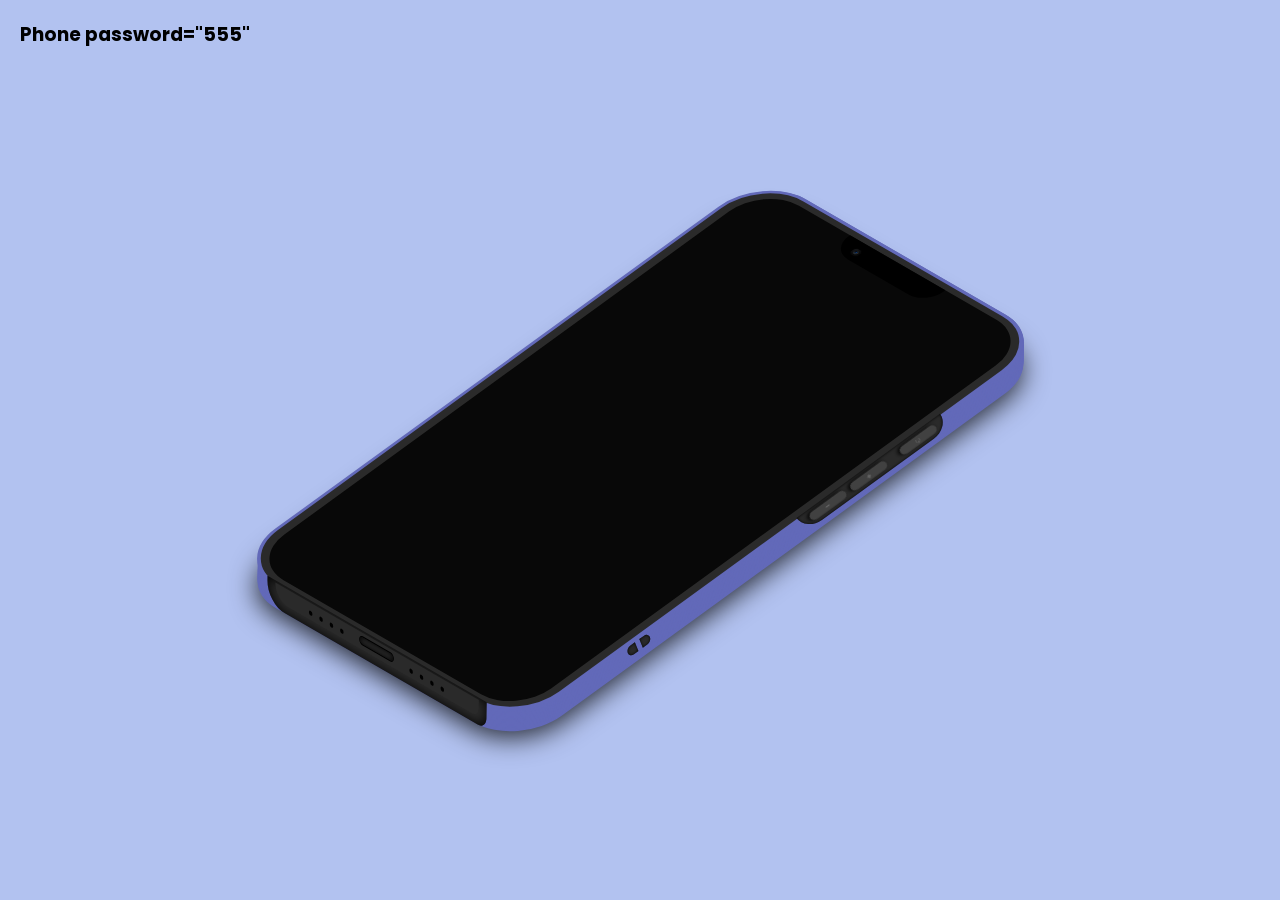
<file: index.html>
<!DOCTYPE html>
<html>
<head>
	<meta charset="utf-8">
	<meta name="viewport" content="width=device-width, initial-scale=1">
	<link rel="preconnect" href="https://fonts.googleapis.com">
	<link rel="preconnect" href="https://fonts.gstatic.com" crossorigin>
	<link href="https://fonts.googleapis.com/css2?family=Poppins&display=swap" rel="stylesheet">
	<title>FUTURE GENERATION DROID AI - BY PRINCE G</title>
	<link rel="stylesheet" type="text/css" href="css/simple-line-icons.css">
	<link rel="stylesheet" type="text/css" href="css/font-awesome.min.css">
	<link rel="stylesheet" type="text/css" href="css/themify-icons.css">
	<link rel="stylesheet" type="text/css" href="css/style.css">
</head>
<body>

	<h3 style="position: absolute; top: 20px; left: 20px;">Phone password="555"</h3>

	<div class="dsgn_env">

		<div class="phone talk" id="phone">
			<h3 class="content" style="display:none;"></h3>

			<div class="side_btn">
				<span onclick="powerPhone()"><i class="icon-power"></i></span>
				<span class="volume-up"><i class="fa fa-plus"></i></span>
				<span class="volume-down"><i class="fa fa-minus"></i></span>
			</div>

			<div class="side_dots"><span></span><span></span></div>

			<div class="phone_bottom">
				<span><i></i><i></i><i></i><i></i></span>
				<span><i></i></span>
				<span><i></i><i></i><i></i><i></i></span>
			</div>


			<div class="phone-screen">
				<div class="front_camera">
					<img src="img/lens.png">
				</div><!--front_camera-->

				
			      <div class="charging-screen">
			         <div class="charging-anim">
			         <span></span>
			         <i></i>
			      </div>
			         <p>50% Charged</p>
			      </div>

				<div class="booting_screen">
					<span></span>
					<p>AI Droid</p>
					<h6>Booting</h6>
				</div>
				
				<div class="powerOff_screen">
					<span></span>
					<p>Bye</p>
					<h6>AI droid</h6>
				</div>

				<div class="main_screen">

					<div class="top_icons">
						<span>
							<marquee scrollamount="2">MTN-Stay Safe,  Airtel &nbsp;&nbsp;&nbsp;&nbsp;&nbsp;&nbsp; MTN-Stay Safe,  Airtel &nbsp;&nbsp;&nbsp;&nbsp;&nbsp;&nbsp; MTN-Stay Safe,  Airtel &nbsp;&nbsp;&nbsp;&nbsp;&nbsp;&nbsp; MTN-Stay Safe,  Airtel &nbsp;&nbsp;&nbsp;&nbsp;&nbsp;&nbsp; MTN-Stay Safe,  Airtel</marquee>
						</span>
					<span>
						<img src="svg/network.svg">
						<img src="svg/wifi.svg">
						<img src="svg/battery.svg">
					</span>
					</div>


					
					<div class="buttom_icons">
						<span><i></i><i></i><i></i></span>
						<span><i class="ti-control-stop"></i></span>
						<span><i class="ti-angle-left"></i></span>
					</div>


					<div class="lock-screen">

						<div class="date_time_sec"  onclick="unloackShowPass()">
					<div class="date_time_sec_main">
						<p id="date-main" onload="renderTime()"></p>
						<h1>
							<span id="hour" class="clock" onload="showTime()"></span>
							<span id="colon" class="clock" onload="showTime()"></span>
							<span id="minute" class="clock" onload="showTime()"></span>
						</h1>
					</div>
					<button class="unlock_btn">
						<i class="icon-lock"></i>
						<span>Locked</span>
					</button>
				</div>

					<div class="password_sec">
						<div class="password-input">
							<input type="password" class="text-view">
							<p class="password_error_msg">Enter password</p>
						</div>
						<div class="password_btns">
							<ul>
								<li onclick="insert(1)"><p>1</p></li>
								<li onclick="insert(2)"><p>2</p><span>abc</span></li>
								<li onclick="insert(3)"><p>3</p><span>def</span></li>
							</ul>
							<ul>
								<li onclick="insert(4)"><p>4</p></li>
								<li onclick="insert(5)"><p>5</p><span>abc</span></li>
								<li onclick="insert(6)"><p>6</p><span>def</span></li>
							</ul>
							<ul>
								<li onclick="insert(7)"><p>7</p></li>
								<li onclick="insert(8)"><p>8</p><span>abc</span></li>
								<li onclick="insert(9)"><p>9</p><span>def</span></li>
							</ul>
							<ul>
								<li onclick="back()"><p><i class="ti-close"></i></p></li>
								<li onclick="insert(0)"><p>0</p></li>
								<li onclick="validatePasword();"><span class="ok_span">Ok</span></li>
							</ul>
							<ul>
								<li><p>Emergency call <i class="fa fa-phone"></i></p></li>
							</ul>
						</div>
					</div>

				</div><!--lock-screen-->
					<div class="home_sec">
					<div class="music-sec">
						<div class="playlist">
					<h2>Play list</h2>
					<ul class="song-list">
						<li data-src="music/AV_-_BIG_THUG_BOYS_(OFFICIAL_VIDEO).mp3" data-name="AV_-_BIG_THUG_BOYS_(OFFICIAL_VIDEO)" data-index="0"><span>AV_-_BIG_THUG_BOYS_(OFFICIAL_VIDEO)</span></li>

						<li data-src="music/Burna_Boy_-_Common_Person_(Lyrics).mp3" data-name="Burna_Boy_-_Common_Person_(Lyrics)" data-index="1"><span>Burna_Boy_-_Common_Person_(Lyrics)</span></li>

						<li data-src="music/Simi_-_Jericho_Ft_Patoranking_(Lyrics_Video).mp3" data-name="Simi_-_Jericho_Ft_Patoranking_(Lyrics_Video)" data-index="2"><span>Simi_-_Jericho_Ft_Patoranking_(Lyrics_Video)</span></li>

						<li data-src="music/Spyro_ft_Davido_-_billing_(nobody_go_dey)_official_video_edit.mp3" data-name="Spyro_ft_Davido_-_billing_(nobody_go_dey)_official_video_edit" data-index="3"><span>Spyro_ft_Davido_-_billing_(nobody_go_dey)_official_video_edit</span></li>

						<li data-src="music/Tekno_-_JINJA_(Official_Lyrics).mp3" data-name="Tekno_-_JINJA_(Official_Lyrics)" data-index="4"><span>Tekno_-_JINJA_(Official_Lyrics)</span></li>

						<li data-src="music/Tekno-Choko.mp3" data-name="Tekno-Choko" data-index="5"><span>Tekno-Choko</span></li>

						<li data-src="music/Tiwa_Savage_-_Koroba_(Lyric_Video).mp3" data-name="Tiwa_Savage_-_Koroba_(Lyric_Video)" data-index="6"><span>Tiwa_Savage_-_Koroba_(Lyric_Video)</span></li>
						
					</ul>

				<audio src="" id="audio"></audio>

				<audio src="music/phone-tune.mp3" id="tune"></audio>
			</div>

			<div class="player_sec">
				<div class="music_tile_sec">
					<span>
						<img src="img/record.png" alt="record" class="record">
					</span>
					<h2 id="title">AI droid music</h2>
				</div>
				<div class="progress-sec">
					<span class="current"></span>
						<div class="progress-container">
							<div class="progress"></div>
						</div>
						<span class="final"></span>
				</div>


							<div class="navigation">
									<button class="previous" id="previous"><i class="fa fa-step-backward"></i></button>

									<button class="play-pause" id="play-pause">
										<i class="fa fa-play"></i>
									</button>

									<button class="next" id="next"><i class="fa fa-step-forward"></i></button>
							</div>

							<div class="music_footer">
								<span><i class="icon-shuffle"></i></span>
								<span><i class="icon-refresh"></i></span>
							</div>


			</div>

				<div class="slidecontainer">
					<i class="fa fa-volume-down"></i>

					<input type="range" min="0" max="100" value="50" class="slider">

					<i class="fa fa-volume-up"></i>
				</div>


					</div>
				</div><!--home_sec-->

			</div>

		</div><!--phone-->
	</div>

<script type="text/javascript" src="js/main.js"></script>
</body>
</html>
</file>
<file: css/simple-line-icons.css>
@font-face {
  font-family: 'simple-line-icons';
  src: url('../fonts/Simple-Line-Icons.eot?v=2.4.0');
  src: url('../fonts/Simple-Line-Icons.eot?v=2.4.0#iefix') format('embedded-opentype'), url('../fonts/Simple-Line-Icons.woff2?v=2.4.0') format('woff2'), url('../fonts/Simple-Line-Icons.ttf?v=2.4.0') format('truetype'), url('../fonts/Simple-Line-Icons.woff?v=2.4.0') format('woff'), url('../fonts/Simple-Line-Icons.svg?v=2.4.0#simple-line-icons') format('svg');
  font-weight: normal;
  font-style: normal;
}
/*
 Use the following CSS code if you want to have a class per icon.
 Instead of a list of all class selectors, you can use the generic [class*="icon-"] selector, but it's slower:
*/
.icon-user,
.icon-people,
.icon-user-female,
.icon-user-follow,
.icon-user-following,
.icon-user-unfollow,
.icon-login,
.icon-logout,
.icon-emotsmile,
.icon-phone,
.icon-call-end,
.icon-call-in,
.icon-call-out,
.icon-map,
.icon-location-pin,
.icon-direction,
.icon-directions,
.icon-compass,
.icon-layers,
.icon-menu,
.icon-list,
.icon-options-vertical,
.icon-options,
.icon-arrow-down,
.icon-arrow-left,
.icon-arrow-right,
.icon-arrow-up,
.icon-arrow-up-circle,
.icon-arrow-left-circle,
.icon-arrow-right-circle,
.icon-arrow-down-circle,
.icon-check,
.icon-clock,
.icon-plus,
.icon-minus,
.icon-close,
.icon-event,
.icon-exclamation,
.icon-organization,
.icon-trophy,
.icon-screen-smartphone,
.icon-screen-desktop,
.icon-plane,
.icon-notebook,
.icon-mustache,
.icon-mouse,
.icon-magnet,
.icon-energy,
.icon-disc,
.icon-cursor,
.icon-cursor-move,
.icon-crop,
.icon-chemistry,
.icon-speedometer,
.icon-shield,
.icon-screen-tablet,
.icon-magic-wand,
.icon-hourglass,
.icon-graduation,
.icon-ghost,
.icon-game-controller,
.icon-fire,
.icon-eyeglass,
.icon-envelope-open,
.icon-envelope-letter,
.icon-bell,
.icon-badge,
.icon-anchor,
.icon-wallet,
.icon-vector,
.icon-speech,
.icon-puzzle,
.icon-printer,
.icon-present,
.icon-playlist,
.icon-pin,
.icon-picture,
.icon-handbag,
.icon-globe-alt,
.icon-globe,
.icon-folder-alt,
.icon-folder,
.icon-film,
.icon-feed,
.icon-drop,
.icon-drawer,
.icon-docs,
.icon-doc,
.icon-diamond,
.icon-cup,
.icon-calculator,
.icon-bubbles,
.icon-briefcase,
.icon-book-open,
.icon-basket-loaded,
.icon-basket,
.icon-bag,
.icon-action-undo,
.icon-action-redo,
.icon-wrench,
.icon-umbrella,
.icon-trash,
.icon-tag,
.icon-support,
.icon-frame,
.icon-size-fullscreen,
.icon-size-actual,
.icon-shuffle,
.icon-share-alt,
.icon-share,
.icon-rocket,
.icon-question,
.icon-pie-chart,
.icon-pencil,
.icon-note,
.icon-loop,
.icon-home,
.icon-grid,
.icon-graph,
.icon-microphone,
.icon-music-tone-alt,
.icon-music-tone,
.icon-earphones-alt,
.icon-earphones,
.icon-equalizer,
.icon-like,
.icon-dislike,
.icon-control-start,
.icon-control-rewind,
.icon-control-play,
.icon-control-pause,
.icon-control-forward,
.icon-control-end,
.icon-volume-1,
.icon-volume-2,
.icon-volume-off,
.icon-calendar,
.icon-bulb,
.icon-chart,
.icon-ban,
.icon-bubble,
.icon-camrecorder,
.icon-camera,
.icon-cloud-download,
.icon-cloud-upload,
.icon-envelope,
.icon-eye,
.icon-flag,
.icon-heart,
.icon-info,
.icon-key,
.icon-link,
.icon-lock,
.icon-lock-open,
.icon-magnifier,
.icon-magnifier-add,
.icon-magnifier-remove,
.icon-paper-clip,
.icon-paper-plane,
.icon-power,
.icon-refresh,
.icon-reload,
.icon-settings,
.icon-star,
.icon-symbol-female,
.icon-symbol-male,
.icon-target,
.icon-credit-card,
.icon-paypal,
.icon-social-tumblr,
.icon-social-twitter,
.icon-social-facebook,
.icon-social-instagram,
.icon-social-linkedin,
.icon-social-pinterest,
.icon-social-github,
.icon-social-google,
.icon-social-reddit,
.icon-social-skype,
.icon-social-dribbble,
.icon-social-behance,
.icon-social-foursqare,
.icon-social-soundcloud,
.icon-social-spotify,
.icon-social-stumbleupon,
.icon-social-youtube,
.icon-social-dropbox,
.icon-social-vkontakte,
.icon-social-steam {
  font-family: 'simple-line-icons';
  speak: none;
  font-style: normal;
  font-weight: normal;
  font-variant: normal;
  text-transform: none;
  line-height: 1;
  /* Better Font Rendering =========== */
  -webkit-font-smoothing: antialiased;
  -moz-osx-font-smoothing: grayscale;
}
.icon-user:before {
  content: "\e005";
}
.icon-people:before {
  content: "\e001";
}
.icon-user-female:before {
  content: "\e000";
}
.icon-user-follow:before {
  content: "\e002";
}
.icon-user-following:before {
  content: "\e003";
}
.icon-user-unfollow:before {
  content: "\e004";
}
.icon-login:before {
  content: "\e066";
}
.icon-logout:before {
  content: "\e065";
}
.icon-emotsmile:before {
  content: "\e021";
}
.icon-phone:before {
  content: "\e600";
}
.icon-call-end:before {
  content: "\e048";
}
.icon-call-in:before {
  content: "\e047";
}
.icon-call-out:before {
  content: "\e046";
}
.icon-map:before {
  content: "\e033";
}
.icon-location-pin:before {
  content: "\e096";
}
.icon-direction:before {
  content: "\e042";
}
.icon-directions:before {
  content: "\e041";
}
.icon-compass:before {
  content: "\e045";
}
.icon-layers:before {
  content: "\e034";
}
.icon-menu:before {
  content: "\e601";
}
.icon-list:before {
  content: "\e067";
}
.icon-options-vertical:before {
  content: "\e602";
}
.icon-options:before {
  content: "\e603";
}
.icon-arrow-down:before {
  content: "\e604";
}
.icon-arrow-left:before {
  content: "\e605";
}
.icon-arrow-right:before {
  content: "\e606";
}
.icon-arrow-up:before {
  content: "\e607";
}
.icon-arrow-up-circle:before {
  content: "\e078";
}
.icon-arrow-left-circle:before {
  content: "\e07a";
}
.icon-arrow-right-circle:before {
  content: "\e079";
}
.icon-arrow-down-circle:before {
  content: "\e07b";
}
.icon-check:before {
  content: "\e080";
}
.icon-clock:before {
  content: "\e081";
}
.icon-plus:before {
  content: "\e095";
}
.icon-minus:before {
  content: "\e615";
}
.icon-close:before {
  content: "\e082";
}
.icon-event:before {
  content: "\e619";
}
.icon-exclamation:before {
  content: "\e617";
}
.icon-organization:before {
  content: "\e616";
}
.icon-trophy:before {
  content: "\e006";
}
.icon-screen-smartphone:before {
  content: "\e010";
}
.icon-screen-desktop:before {
  content: "\e011";
}
.icon-plane:before {
  content: "\e012";
}
.icon-notebook:before {
  content: "\e013";
}
.icon-mustache:before {
  content: "\e014";
}
.icon-mouse:before {
  content: "\e015";
}
.icon-magnet:before {
  content: "\e016";
}
.icon-energy:before {
  content: "\e020";
}
.icon-disc:before {
  content: "\e022";
}
.icon-cursor:before {
  content: "\e06e";
}
.icon-cursor-move:before {
  content: "\e023";
}
.icon-crop:before {
  content: "\e024";
}
.icon-chemistry:before {
  content: "\e026";
}
.icon-speedometer:before {
  content: "\e007";
}
.icon-shield:before {
  content: "\e00e";
}
.icon-screen-tablet:before {
  content: "\e00f";
}
.icon-magic-wand:before {
  content: "\e017";
}
.icon-hourglass:before {
  content: "\e018";
}
.icon-graduation:before {
  content: "\e019";
}
.icon-ghost:before {
  content: "\e01a";
}
.icon-game-controller:before {
  content: "\e01b";
}
.icon-fire:before {
  content: "\e01c";
}
.icon-eyeglass:before {
  content: "\e01d";
}
.icon-envelope-open:before {
  content: "\e01e";
}
.icon-envelope-letter:before {
  content: "\e01f";
}
.icon-bell:before {
  content: "\e027";
}
.icon-badge:before {
  content: "\e028";
}
.icon-anchor:before {
  content: "\e029";
}
.icon-wallet:before {
  content: "\e02a";
}
.icon-vector:before {
  content: "\e02b";
}
.icon-speech:before {
  content: "\e02c";
}
.icon-puzzle:before {
  content: "\e02d";
}
.icon-printer:before {
  content: "\e02e";
}
.icon-present:before {
  content: "\e02f";
}
.icon-playlist:before {
  content: "\e030";
}
.icon-pin:before {
  content: "\e031";
}
.icon-picture:before {
  content: "\e032";
}
.icon-handbag:before {
  content: "\e035";
}
.icon-globe-alt:before {
  content: "\e036";
}
.icon-globe:before {
  content: "\e037";
}
.icon-folder-alt:before {
  content: "\e039";
}
.icon-folder:before {
  content: "\e089";
}
.icon-film:before {
  content: "\e03a";
}
.icon-feed:before {
  content: "\e03b";
}
.icon-drop:before {
  content: "\e03e";
}
.icon-drawer:before {
  content: "\e03f";
}
.icon-docs:before {
  content: "\e040";
}
.icon-doc:before {
  content: "\e085";
}
.icon-diamond:before {
  content: "\e043";
}
.icon-cup:before {
  content: "\e044";
}
.icon-calculator:before {
  content: "\e049";
}
.icon-bubbles:before {
  content: "\e04a";
}
.icon-briefcase:before {
  content: "\e04b";
}
.icon-book-open:before {
  content: "\e04c";
}
.icon-basket-loaded:before {
  content: "\e04d";
}
.icon-basket:before {
  content: "\e04e";
}
.icon-bag:before {
  content: "\e04f";
}
.icon-action-undo:before {
  content: "\e050";
}
.icon-action-redo:before {
  content: "\e051";
}
.icon-wrench:before {
  content: "\e052";
}
.icon-umbrella:before {
  content: "\e053";
}
.icon-trash:before {
  content: "\e054";
}
.icon-tag:before {
  content: "\e055";
}
.icon-support:before {
  content: "\e056";
}
.icon-frame:before {
  content: "\e038";
}
.icon-size-fullscreen:before {
  content: "\e057";
}
.icon-size-actual:before {
  content: "\e058";
}
.icon-shuffle:before {
  content: "\e059";
}
.icon-share-alt:before {
  content: "\e05a";
}
.icon-share:before {
  content: "\e05b";
}
.icon-rocket:before {
  content: "\e05c";
}
.icon-question:before {
  content: "\e05d";
}
.icon-pie-chart:before {
  content: "\e05e";
}
.icon-pencil:before {
  content: "\e05f";
}
.icon-note:before {
  content: "\e060";
}
.icon-loop:before {
  content: "\e064";
}
.icon-home:before {
  content: "\e069";
}
.icon-grid:before {
  content: "\e06a";
}
.icon-graph:before {
  content: "\e06b";
}
.icon-microphone:before {
  content: "\e063";
}
.icon-music-tone-alt:before {
  content: "\e061";
}
.icon-music-tone:before {
  content: "\e062";
}
.icon-earphones-alt:before {
  content: "\e03c";
}
.icon-earphones:before {
  content: "\e03d";
}
.icon-equalizer:before {
  content: "\e06c";
}
.icon-like:before {
  content: "\e068";
}
.icon-dislike:before {
  content: "\e06d";
}
.icon-control-start:before {
  content: "\e06f";
}
.icon-control-rewind:before {
  content: "\e070";
}
.icon-control-play:before {
  content: "\e071";
}
.icon-control-pause:before {
  content: "\e072";
}
.icon-control-forward:before {
  content: "\e073";
}
.icon-control-end:before {
  content: "\e074";
}
.icon-volume-1:before {
  content: "\e09f";
}
.icon-volume-2:before {
  content: "\e0a0";
}
.icon-volume-off:before {
  content: "\e0a1";
}
.icon-calendar:before {
  content: "\e075";
}
.icon-bulb:before {
  content: "\e076";
}
.icon-chart:before {
  content: "\e077";
}
.icon-ban:before {
  content: "\e07c";
}
.icon-bubble:before {
  content: "\e07d";
}
.icon-camrecorder:before {
  content: "\e07e";
}
.icon-camera:before {
  content: "\e07f";
}
.icon-cloud-download:before {
  content: "\e083";
}
.icon-cloud-upload:before {
  content: "\e084";
}
.icon-envelope:before {
  content: "\e086";
}
.icon-eye:before {
  content: "\e087";
}
.icon-flag:before {
  content: "\e088";
}
.icon-heart:before {
  content: "\e08a";
}
.icon-info:before {
  content: "\e08b";
}
.icon-key:before {
  content: "\e08c";
}
.icon-link:before {
  content: "\e08d";
}
.icon-lock:before {
  content: "\e08e";
}
.icon-lock-open:before {
  content: "\e08f";
}
.icon-magnifier:before {
  content: "\e090";
}
.icon-magnifier-add:before {
  content: "\e091";
}
.icon-magnifier-remove:before {
  content: "\e092";
}
.icon-paper-clip:before {
  content: "\e093";
}
.icon-paper-plane:before {
  content: "\e094";
}
.icon-power:before {
  content: "\e097";
}
.icon-refresh:before {
  content: "\e098";
}
.icon-reload:before {
  content: "\e099";
}
.icon-settings:before {
  content: "\e09a";
}
.icon-star:before {
  content: "\e09b";
}
.icon-symbol-female:before {
  content: "\e09c";
}
.icon-symbol-male:before {
  content: "\e09d";
}
.icon-target:before {
  content: "\e09e";
}
.icon-credit-card:before {
  content: "\e025";
}
.icon-paypal:before {
  content: "\e608";
}
.icon-social-tumblr:before {
  content: "\e00a";
}
.icon-social-twitter:before {
  content: "\e009";
}
.icon-social-facebook:before {
  content: "\e00b";
}
.icon-social-instagram:before {
  content: "\e609";
}
.icon-social-linkedin:before {
  content: "\e60a";
}
.icon-social-pinterest:before {
  content: "\e60b";
}
.icon-social-github:before {
  content: "\e60c";
}
.icon-social-google:before {
  content: "\e60d";
}
.icon-social-reddit:before {
  content: "\e60e";
}
.icon-social-skype:before {
  content: "\e60f";
}
.icon-social-dribbble:before {
  content: "\e00d";
}
.icon-social-behance:before {
  content: "\e610";
}
.icon-social-foursqare:before {
  content: "\e611";
}
.icon-social-soundcloud:before {
  content: "\e612";
}
.icon-social-spotify:before {
  content: "\e613";
}
.icon-social-stumbleupon:before {
  content: "\e614";
}
.icon-social-youtube:before {
  content: "\e008";
}
.icon-social-dropbox:before {
  content: "\e00c";
}
.icon-social-vkontakte:before {
  content: "\e618";
}
.icon-social-steam:before {
  content: "\e620";
}
</file>
<file: css/themify-icons.css>
@font-face {
	font-family: 'themify';
	src:url('../fonts/themify.eot');
	src:url('../fonts/themifyd41d.eot?#iefix') format('embedded-opentype'),
		url('../fonts/themify.woff') format('woff'),
		url('../fonts/themify.ttf') format('truetype'),
		url('../fonts/themify.svg') format('svg');
	font-weight: normal;
	font-style: normal;
}

[class^="ti-"], [class*=" ti-"] {
	font-family: 'themify';
	speak: none;
	font-style: normal;
	font-weight: normal;
	font-variant: normal;
	text-transform: none;
	line-height: 1;

	/* Better Font Rendering =========== */
	-webkit-font-smoothing: antialiased;
	-moz-osx-font-smoothing: grayscale;
}

.ti-wand:before {
	content: "\e600";
}
.ti-volume:before {
	content: "\e601";
}
.ti-user:before {
	content: "\e602";
}
.ti-unlock:before {
	content: "\e603";
}
.ti-unlink:before {
	content: "\e604";
}
.ti-trash:before {
	content: "\e605";
}
.ti-thought:before {
	content: "\e606";
}
.ti-target:before {
	content: "\e607";
}
.ti-tag:before {
	content: "\e608";
}
.ti-tablet:before {
	content: "\e609";
}
.ti-star:before {
	content: "\e60a";
}
.ti-spray:before {
	content: "\e60b";
}
.ti-signal:before {
	content: "\e60c";
}
.ti-shopping-cart:before {
	content: "\e60d";
}
.ti-shopping-cart-full:before {
	content: "\e60e";
}
.ti-settings:before {
	content: "\e60f";
}
.ti-search:before {
	content: "\e610";
}
.ti-zoom-in:before {
	content: "\e611";
}
.ti-zoom-out:before {
	content: "\e612";
}
.ti-cut:before {
	content: "\e613";
}
.ti-ruler:before {
	content: "\e614";
}
.ti-ruler-pencil:before {
	content: "\e615";
}
.ti-ruler-alt:before {
	content: "\e616";
}
.ti-bookmark:before {
	content: "\e617";
}
.ti-bookmark-alt:before {
	content: "\e618";
}
.ti-reload:before {
	content: "\e619";
}
.ti-plus:before {
	content: "\e61a";
}
.ti-pin:before {
	content: "\e61b";
}
.ti-pencil:before {
	content: "\e61c";
}
.ti-pencil-alt:before {
	content: "\e61d";
}
.ti-paint-roller:before {
	content: "\e61e";
}
.ti-paint-bucket:before {
	content: "\e61f";
}
.ti-na:before {
	content: "\e620";
}
.ti-mobile:before {
	content: "\e621";
}
.ti-minus:before {
	content: "\e622";
}
.ti-medall:before {
	content: "\e623";
}
.ti-medall-alt:before {
	content: "\e624";
}
.ti-marker:before {
	content: "\e625";
}
.ti-marker-alt:before {
	content: "\e626";
}
.ti-arrow-up:before {
	content: "\e627";
}
.ti-arrow-right:before {
	content: "\e628";
}
.ti-arrow-left:before {
	content: "\e629";
}
.ti-arrow-down:before {
	content: "\e62a";
}
.ti-lock:before {
	content: "\e62b";
}
.ti-location-arrow:before {
	content: "\e62c";
}
.ti-link:before {
	content: "\e62d";
}
.ti-layout:before {
	content: "\e62e";
}
.ti-layers:before {
	content: "\e62f";
}
.ti-layers-alt:before {
	content: "\e630";
}
.ti-key:before {
	content: "\e631";
}
.ti-import:before {
	content: "\e632";
}
.ti-image:before {
	content: "\e633";
}
.ti-heart:before {
	content: "\e634";
}
.ti-heart-broken:before {
	content: "\e635";
}
.ti-hand-stop:before {
	content: "\e636";
}
.ti-hand-open:before {
	content: "\e637";
}
.ti-hand-drag:before {
	content: "\e638";
}
.ti-folder:before {
	content: "\e639";
}
.ti-flag:before {
	content: "\e63a";
}
.ti-flag-alt:before {
	content: "\e63b";
}
.ti-flag-alt-2:before {
	content: "\e63c";
}
.ti-eye:before {
	content: "\e63d";
}
.ti-export:before {
	content: "\e63e";
}
.ti-exchange-vertical:before {
	content: "\e63f";
}
.ti-desktop:before {
	content: "\e640";
}
.ti-cup:before {
	content: "\e641";
}
.ti-crown:before {
	content: "\e642";
}
.ti-comments:before {
	content: "\e643";
}
.ti-comment:before {
	content: "\e644";
}
.ti-comment-alt:before {
	content: "\e645";
}
.ti-close:before {
	content: "\e646";
}
.ti-clip:before {
	content: "\e647";
}
.ti-angle-up:before {
	content: "\e648";
}
.ti-angle-right:before {
	content: "\e649";
}
.ti-angle-left:before {
	content: "\e64a";
}
.ti-angle-down:before {
	content: "\e64b";
}
.ti-check:before {
	content: "\e64c";
}
.ti-check-box:before {
	content: "\e64d";
}
.ti-camera:before {
	content: "\e64e";
}
.ti-announcement:before {
	content: "\e64f";
}
.ti-brush:before {
	content: "\e650";
}
.ti-briefcase:before {
	content: "\e651";
}
.ti-bolt:before {
	content: "\e652";
}
.ti-bolt-alt:before {
	content: "\e653";
}
.ti-blackboard:before {
	content: "\e654";
}
.ti-bag:before {
	content: "\e655";
}
.ti-move:before {
	content: "\e656";
}
.ti-arrows-vertical:before {
	content: "\e657";
}
.ti-arrows-horizontal:before {
	content: "\e658";
}
.ti-fullscreen:before {
	content: "\e659";
}
.ti-arrow-top-right:before {
	content: "\e65a";
}
.ti-arrow-top-left:before {
	content: "\e65b";
}
.ti-arrow-circle-up:before {
	content: "\e65c";
}
.ti-arrow-circle-right:before {
	content: "\e65d";
}
.ti-arrow-circle-left:before {
	content: "\e65e";
}
.ti-arrow-circle-down:before {
	content: "\e65f";
}
.ti-angle-double-up:before {
	content: "\e660";
}
.ti-angle-double-right:before {
	content: "\e661";
}
.ti-angle-double-left:before {
	content: "\e662";
}
.ti-angle-double-down:before {
	content: "\e663";
}
.ti-zip:before {
	content: "\e664";
}
.ti-world:before {
	content: "\e665";
}
.ti-wheelchair:before {
	content: "\e666";
}
.ti-view-list:before {
	content: "\e667";
}
.ti-view-list-alt:before {
	content: "\e668";
}
.ti-view-grid:before {
	content: "\e669";
}
.ti-uppercase:before {
	content: "\e66a";
}
.ti-upload:before {
	content: "\e66b";
}
.ti-underline:before {
	content: "\e66c";
}
.ti-truck:before {
	content: "\e66d";
}
.ti-timer:before {
	content: "\e66e";
}
.ti-ticket:before {
	content: "\e66f";
}
.ti-thumb-up:before {
	content: "\e670";
}
.ti-thumb-down:before {
	content: "\e671";
}
.ti-text:before {
	content: "\e672";
}
.ti-stats-up:before {
	content: "\e673";
}
.ti-stats-down:before {
	content: "\e674";
}
.ti-split-v:before {
	content: "\e675";
}
.ti-split-h:before {
	content: "\e676";
}
.ti-smallcap:before {
	content: "\e677";
}
.ti-shine:before {
	content: "\e678";
}
.ti-shift-right:before {
	content: "\e679";
}
.ti-shift-left:before {
	content: "\e67a";
}
.ti-shield:before {
	content: "\e67b";
}
.ti-notepad:before {
	content: "\e67c";
}
.ti-server:before {
	content: "\e67d";
}
.ti-quote-right:before {
	content: "\e67e";
}
.ti-quote-left:before {
	content: "\e67f";
}
.ti-pulse:before {
	content: "\e680";
}
.ti-printer:before {
	content: "\e681";
}
.ti-power-off:before {
	content: "\e682";
}
.ti-plug:before {
	content: "\e683";
}
.ti-pie-chart:before {
	content: "\e684";
}
.ti-paragraph:before {
	content: "\e685";
}
.ti-panel:before {
	content: "\e686";
}
.ti-package:before {
	content: "\e687";
}
.ti-music:before {
	content: "\e688";
}
.ti-music-alt:before {
	content: "\e689";
}
.ti-mouse:before {
	content: "\e68a";
}
.ti-mouse-alt:before {
	content: "\e68b";
}
.ti-money:before {
	content: "\e68c";
}
.ti-microphone:before {
	content: "\e68d";
}
.ti-menu:before {
	content: "\e68e";
}
.ti-menu-alt:before {
	content: "\e68f";
}
.ti-map:before {
	content: "\e690";
}
.ti-map-alt:before {
	content: "\e691";
}
.ti-loop:before {
	content: "\e692";
}
.ti-location-pin:before {
	content: "\e693";
}
.ti-list:before {
	content: "\e694";
}
.ti-light-bulb:before {
	content: "\e695";
}
.ti-Italic:before {
	content: "\e696";
}
.ti-info:before {
	content: "\e697";
}
.ti-infinite:before {
	content: "\e698";
}
.ti-id-badge:before {
	content: "\e699";
}
.ti-hummer:before {
	content: "\e69a";
}
.ti-home:before {
	content: "\e69b";
}
.ti-help:before {
	content: "\e69c";
}
.ti-headphone:before {
	content: "\e69d";
}
.ti-harddrives:before {
	content: "\e69e";
}
.ti-harddrive:before {
	content: "\e69f";
}
.ti-gift:before {
	content: "\e6a0";
}
.ti-game:before {
	content: "\e6a1";
}
.ti-filter:before {
	content: "\e6a2";
}
.ti-files:before {
	content: "\e6a3";
}
.ti-file:before {
	content: "\e6a4";
}
.ti-eraser:before {
	content: "\e6a5";
}
.ti-envelope:before {
	content: "\e6a6";
}
.ti-download:before {
	content: "\e6a7";
}
.ti-direction:before {
	content: "\e6a8";
}
.ti-direction-alt:before {
	content: "\e6a9";
}
.ti-dashboard:before {
	content: "\e6aa";
}
.ti-control-stop:before {
	content: "\e6ab";
}
.ti-control-shuffle:before {
	content: "\e6ac";
}
.ti-control-play:before {
	content: "\e6ad";
}
.ti-control-pause:before {
	content: "\e6ae";
}
.ti-control-forward:before {
	content: "\e6af";
}
.ti-control-backward:before {
	content: "\e6b0";
}
.ti-cloud:before {
	content: "\e6b1";
}
.ti-cloud-up:before {
	content: "\e6b2";
}
.ti-cloud-down:before {
	content: "\e6b3";
}
.ti-clipboard:before {
	content: "\e6b4";
}
.ti-car:before {
	content: "\e6b5";
}
.ti-calendar:before {
	content: "\e6b6";
}
.ti-book:before {
	content: "\e6b7";
}
.ti-bell:before {
	content: "\e6b8";
}
.ti-basketball:before {
	content: "\e6b9";
}
.ti-bar-chart:before {
	content: "\e6ba";
}
.ti-bar-chart-alt:before {
	content: "\e6bb";
}
.ti-back-right:before {
	content: "\e6bc";
}
.ti-back-left:before {
	content: "\e6bd";
}
.ti-arrows-corner:before {
	content: "\e6be";
}
.ti-archive:before {
	content: "\e6bf";
}
.ti-anchor:before {
	content: "\e6c0";
}
.ti-align-right:before {
	content: "\e6c1";
}
.ti-align-left:before {
	content: "\e6c2";
}
.ti-align-justify:before {
	content: "\e6c3";
}
.ti-align-center:before {
	content: "\e6c4";
}
.ti-alert:before {
	content: "\e6c5";
}
.ti-alarm-clock:before {
	content: "\e6c6";
}
.ti-agenda:before {
	content: "\e6c7";
}
.ti-write:before {
	content: "\e6c8";
}
.ti-window:before {
	content: "\e6c9";
}
.ti-widgetized:before {
	content: "\e6ca";
}
.ti-widget:before {
	content: "\e6cb";
}
.ti-widget-alt:before {
	content: "\e6cc";
}
.ti-wallet:before {
	content: "\e6cd";
}
.ti-video-clapper:before {
	content: "\e6ce";
}
.ti-video-camera:before {
	content: "\e6cf";
}
.ti-vector:before {
	content: "\e6d0";
}
.ti-themify-logo:before {
	content: "\e6d1";
}
.ti-themify-favicon:before {
	content: "\e6d2";
}
.ti-themify-favicon-alt:before {
	content: "\e6d3";
}
.ti-support:before {
	content: "\e6d4";
}
.ti-stamp:before {
	content: "\e6d5";
}
.ti-split-v-alt:before {
	content: "\e6d6";
}
.ti-slice:before {
	content: "\e6d7";
}
.ti-shortcode:before {
	content: "\e6d8";
}
.ti-shift-right-alt:before {
	content: "\e6d9";
}
.ti-shift-left-alt:before {
	content: "\e6da";
}
.ti-ruler-alt-2:before {
	content: "\e6db";
}
.ti-receipt:before {
	content: "\e6dc";
}
.ti-pin2:before {
	content: "\e6dd";
}
.ti-pin-alt:before {
	content: "\e6de";
}
.ti-pencil-alt2:before {
	content: "\e6df";
}
.ti-palette:before {
	content: "\e6e0";
}
.ti-more:before {
	content: "\e6e1";
}
.ti-more-alt:before {
	content: "\e6e2";
}
.ti-microphone-alt:before {
	content: "\e6e3";
}
.ti-magnet:before {
	content: "\e6e4";
}
.ti-line-double:before {
	content: "\e6e5";
}
.ti-line-dotted:before {
	content: "\e6e6";
}
.ti-line-dashed:before {
	content: "\e6e7";
}
.ti-layout-width-full:before {
	content: "\e6e8";
}
.ti-layout-width-default:before {
	content: "\e6e9";
}
.ti-layout-width-default-alt:before {
	content: "\e6ea";
}
.ti-layout-tab:before {
	content: "\e6eb";
}
.ti-layout-tab-window:before {
	content: "\e6ec";
}
.ti-layout-tab-v:before {
	content: "\e6ed";
}
.ti-layout-tab-min:before {
	content: "\e6ee";
}
.ti-layout-slider:before {
	content: "\e6ef";
}
.ti-layout-slider-alt:before {
	content: "\e6f0";
}
.ti-layout-sidebar-right:before {
	content: "\e6f1";
}
.ti-layout-sidebar-none:before {
	content: "\e6f2";
}
.ti-layout-sidebar-left:before {
	content: "\e6f3";
}
.ti-layout-placeholder:before {
	content: "\e6f4";
}
.ti-layout-menu:before {
	content: "\e6f5";
}
.ti-layout-menu-v:before {
	content: "\e6f6";
}
.ti-layout-menu-separated:before {
	content: "\e6f7";
}
.ti-layout-menu-full:before {
	content: "\e6f8";
}
.ti-layout-media-right-alt:before {
	content: "\e6f9";
}
.ti-layout-media-right:before {
	content: "\e6fa";
}
.ti-layout-media-overlay:before {
	content: "\e6fb";
}
.ti-layout-media-overlay-alt:before {
	content: "\e6fc";
}
.ti-layout-media-overlay-alt-2:before {
	content: "\e6fd";
}
.ti-layout-media-left-alt:before {
	content: "\e6fe";
}
.ti-layout-media-left:before {
	content: "\e6ff";
}
.ti-layout-media-center-alt:before {
	content: "\e700";
}
.ti-layout-media-center:before {
	content: "\e701";
}
.ti-layout-list-thumb:before {
	content: "\e702";
}
.ti-layout-list-thumb-alt:before {
	content: "\e703";
}
.ti-layout-list-post:before {
	content: "\e704";
}
.ti-layout-list-large-image:before {
	content: "\e705";
}
.ti-layout-line-solid:before {
	content: "\e706";
}
.ti-layout-grid4:before {
	content: "\e707";
}
.ti-layout-grid3:before {
	content: "\e708";
}
.ti-layout-grid2:before {
	content: "\e709";
}
.ti-layout-grid2-thumb:before {
	content: "\e70a";
}
.ti-layout-cta-right:before {
	content: "\e70b";
}
.ti-layout-cta-left:before {
	content: "\e70c";
}
.ti-layout-cta-center:before {
	content: "\e70d";
}
.ti-layout-cta-btn-right:before {
	content: "\e70e";
}
.ti-layout-cta-btn-left:before {
	content: "\e70f";
}
.ti-layout-column4:before {
	content: "\e710";
}
.ti-layout-column3:before {
	content: "\e711";
}
.ti-layout-column2:before {
	content: "\e712";
}
.ti-layout-accordion-separated:before {
	content: "\e713";
}
.ti-layout-accordion-merged:before {
	content: "\e714";
}
.ti-layout-accordion-list:before {
	content: "\e715";
}
.ti-ink-pen:before {
	content: "\e716";
}
.ti-info-alt:before {
	content: "\e717";
}
.ti-help-alt:before {
	content: "\e718";
}
.ti-headphone-alt:before {
	content: "\e719";
}
.ti-hand-point-up:before {
	content: "\e71a";
}
.ti-hand-point-right:before {
	content: "\e71b";
}
.ti-hand-point-left:before {
	content: "\e71c";
}
.ti-hand-point-down:before {
	content: "\e71d";
}
.ti-gallery:before {
	content: "\e71e";
}
.ti-face-smile:before {
	content: "\e71f";
}
.ti-face-sad:before {
	content: "\e720";
}
.ti-credit-card:before {
	content: "\e721";
}
.ti-control-skip-forward:before {
	content: "\e722";
}
.ti-control-skip-backward:before {
	content: "\e723";
}
.ti-control-record:before {
	content: "\e724";
}
.ti-control-eject:before {
	content: "\e725";
}
.ti-comments-smiley:before {
	content: "\e726";
}
.ti-brush-alt:before {
	content: "\e727";
}
.ti-youtube:before {
	content: "\e728";
}
.ti-vimeo:before {
	content: "\e729";
}
.ti-twitter:before {
	content: "\e72a";
}
.ti-time:before {
	content: "\e72b";
}
.ti-tumblr:before {
	content: "\e72c";
}
.ti-skype:before {
	content: "\e72d";
}
.ti-share:before {
	content: "\e72e";
}
.ti-share-alt:before {
	content: "\e72f";
}
.ti-rocket:before {
	content: "\e730";
}
.ti-pinterest:before {
	content: "\e731";
}
.ti-new-window:before {
	content: "\e732";
}
.ti-microsoft:before {
	content: "\e733";
}
.ti-list-ol:before {
	content: "\e734";
}
.ti-linkedin:before {
	content: "\e735";
}
.ti-layout-sidebar-2:before {
	content: "\e736";
}
.ti-layout-grid4-alt:before {
	content: "\e737";
}
.ti-layout-grid3-alt:before {
	content: "\e738";
}
.ti-layout-grid2-alt:before {
	content: "\e739";
}
.ti-layout-column4-alt:before {
	content: "\e73a";
}
.ti-layout-column3-alt:before {
	content: "\e73b";
}
.ti-layout-column2-alt:before {
	content: "\e73c";
}
.ti-instagram:before {
	content: "\e73d";
}
.ti-google:before {
	content: "\e73e";
}
.ti-github:before {
	content: "\e73f";
}
.ti-flickr:before {
	content: "\e740";
}
.ti-facebook:before {
	content: "\e741";
}
.ti-dropbox:before {
	content: "\e742";
}
.ti-dribbble:before {
	content: "\e743";
}
.ti-apple:before {
	content: "\e744";
}
.ti-android:before {
	content: "\e745";
}
.ti-save:before {
	content: "\e746";
}
.ti-save-alt:before {
	content: "\e747";
}
.ti-yahoo:before {
	content: "\e748";
}
.ti-wordpress:before {
	content: "\e749";
}
.ti-vimeo-alt:before {
	content: "\e74a";
}
.ti-twitter-alt:before {
	content: "\e74b";
}
.ti-tumblr-alt:before {
	content: "\e74c";
}
.ti-trello:before {
	content: "\e74d";
}
.ti-stack-overflow:before {
	content: "\e74e";
}
.ti-soundcloud:before {
	content: "\e74f";
}
.ti-sharethis:before {
	content: "\e750";
}
.ti-sharethis-alt:before {
	content: "\e751";
}
.ti-reddit:before {
	content: "\e752";
}
.ti-pinterest-alt:before {
	content: "\e753";
}
.ti-microsoft-alt:before {
	content: "\e754";
}
.ti-linux:before {
	content: "\e755";
}
.ti-jsfiddle:before {
	content: "\e756";
}
.ti-joomla:before {
	content: "\e757";
}
.ti-html5:before {
	content: "\e758";
}
.ti-flickr-alt:before {
	content: "\e759";
}
.ti-email:before {
	content: "\e75a";
}
.ti-drupal:before {
	content: "\e75b";
}
.ti-dropbox-alt:before {
	content: "\e75c";
}
.ti-css3:before {
	content: "\e75d";
}
.ti-rss:before {
	content: "\e75e";
}
.ti-rss-alt:before {
	content: "\e75f";
}
</file>
<file: css/style.css>
*{
	box-sizing: border-box;
}
body{
	position: relative;
	width: 100%;
	height: auto;
	min-height: 100vh;
	margin: 0;
	padding: 0;
	background: #B2C2F0;
	font-family: 'Poppins', sans-serif;
	user-select: none;
	transition: all 0.8s ease-in-out;
}

.darkmode{
	background-color: black;
}
h1,h2,h3,h4,h5,h6,p,span,a,ul,li,button{
	position: relative;
	border:none;
	outline: none;
	color: inherit;
	list-style: none;
	margin: 0;
	padding: 0;
	text-decoration: none;
}
.dsgn_env{
	position: relative;
	width: 100%;
	height: 100vh;
	display: flex;
	flex-direction: column;
	align-items: center;
	justify-content: center;
}

.phone{
	position: absolute;
	  width:330px;
    height:600px;
    background-color:#2A2A2A;
    color: #ffffff;
    border-radius: 50px;
    transform:rotate(30deg) skewX(-24deg);
    display: flex;
    align-items: center;
    justify-content: center;
       box-shadow:1px 0px  0 #6269B9,
                2px 1px 0 #6269B9,
                3px  2px 0 #6269B9,
                4px 3px 0 #6269B9,
                5px 4px 0 #6269B9,
                6px 5px 0 #6269B9,
                7px 6px 0 #6269B9,
                8px 7px 0 #6269B9,
                9px 8px 0 #6269B9,
                10px 9px 0 #6269B9,
                11px 10px 0 #6269B9,
                12px 11px 0 #6269B9,
                13px 12px 0 #6269B9,
                14px 13px 0 #6269B9,
                15px 14px 0 #6269B9,
                16px 15px 0 #6269B9,
                17px 16px 0 #6269B9,
                18px 17px 0 #6269B9,
                19px 18px 0 #6269B9,
                20px 19px 0 #6269B9,
                25px 25px 25px rgba(0,0,0,0.8);
                border: 3px solid #6269B9;
                z-index: 2;
                transition: all 0.8s ease-in-out;
}
.darkmode .phone{
	box-shadow:1px 0px  0 #6269B9,
                2px 1px 0 #6269B9,
                3px  2px 0 #6269B9,
                4px 3px 0 #6269B9,
                5px 4px 0 #6269B9,
                6px 5px 0 #6269B9,
                7px 6px 0 #6269B9,
                8px 7px 0 #6269B9,
                9px 8px 0 #6269B9,
                10px 9px 0 #6269B9,
                11px 10px 0 #6269B9,
                12px 11px 0 #6269B9,
                13px 12px 0 #6269B9,
                14px 13px 0 #6269B9,
                15px 14px 0 #6269B9,
                16px 15px 0 #6269B9,
                17px 16px 0 #6269B9,
                18px 17px 0 #6269B9,
                19px 18px 0 #6269B9,
                20px 19px 0 #6269B9,
                25px 25px 25px rgba(255,255,255,0.3);
}
.query_phone.phone{
	       box-shadow:1px 0px  0 #6269B9,
                2px 1px 0 #6269B9,
                3px  2px 0 #6269B9,
                4px 3px 0 #6269B9,
                5px 4px 0 #6269B9,
                6px 5px 0 #6269B9,
                7px 6px 0 #6269B9,
                8px 7px 0 #6269B9,
                9px 8px 0 #6269B9,
                10px 9px 0 #6269B9,
                11px 10px 0 #6269B9,
                15px 15px 15px rgba(0,0,0,0.8);
                 transform:rotate(0deg) skewX(0deg);
                 height:650px;
}

.darkmode .query_phone.phone{
	 box-shadow:1px 0px  0 #6269B9,
                2px 1px 0 #6269B9,
                3px  2px 0 #6269B9,
                4px 3px 0 #6269B9,
                5px 4px 0 #6269B9,
                6px 5px 0 #6269B9,
                7px 6px 0 #6269B9,
                8px 7px 0 #6269B9,
                9px 8px 0 #6269B9,
                10px 9px 0 #6269B9,
                11px 10px 0 #6269B9,
              15px 15px 15px rgba(255,255,255,0.3);
}

.phone:before{
	content: '';
	position: absolute;
	width: 100%;
	height: 100%;
	background-color: #2A2A2A;
	border-radius: inherit;
	top: 0;
	left: 0;
	box-shadow:0 0 10px #24FF6B,
               0 0 20px #24FF6B;
    animation: BlinkShadow 0.1s linear infinite;
    opacity: 0;
    transition: all 0.8s ease-in-out;
}
.talking_shadow.phone:before{
	opacity: 1;
}
@keyframes BlinkShadow{
	90%{
		box-shadow: none;
	}
}
/*.query_phone.phone:before{
	opacity: 1;
}
*/
.side_btn{
	position: absolute;
	width:18px;
	height: auto;
	padding: 10px 0px;
	background-color: #2A2A2A;
	transform:skewY(20deg);
	top: 20%;
	right: -17px;
	border-bottom-right-radius: 30px;
	border-top-right-radius: 30px;
	display: flex;
	flex-direction: column;
	align-items: center;
	justify-content: center;
	box-shadow:0 0 3px inset #000000;
	transition: all 0.8s ease-in-out;
	grid-gap: 6px;
}
.query_phone.phone .side_btn{
	width: 14px;
	right: -13px;
}
.side_btn span{
	position: relative;
	width: 10px;
	height:40px;
	background-color: #414141;
	filter: drop-shadow(-1px 2px 2px rgba(0,0,0,0.9));
	border-radius: 30px;
	display: inline-flex;
	align-items: center;
	justify-content: center;
	font-size: 5px;
	cursor: pointer;
	transition: all 0.8s ease-in-out;
}
.query_phone.phone .side_btn span{
	width: 7px;
	font-size: 3px;
	padding-left: 3px;
}
.side_btn span:first-child{
	margin-bottom: 10px;
	padding-left: 2px;
}
.side_btn span i{
	font-weight: 700;
	opacity: 0.2;
	transform: rotate(90deg);
}
.side_dots{
	position: absolute;
	width:18px;
	height:  100px;
	transform:skewY(30deg);
	top: 70%;
	right: -19px;
	display: flex;
	flex-direction: column;
	align-items: center;
	justify-content: center;
	grid-gap: 5px;
	transition: all 0.8s ease-in-out
}
.query_phone.phone .side_dots{
	width: 14px;
	right: -13px;
}
.side_dots span{
	position: relative;
	width: 10px;
	height: 10px;
	background-color: #2A2A2A;
	box-shadow:0 0 3px inset #000000;
	transition: all 0.8s ease-in-out
}
.query_phone.phone .side_dots span{
	width: 7px;
	height: 7px;
}
.side_dots span:first-child{
	border-top-right-radius: 10px;
	border-top-left-radius: 10px;
}
.side_dots span:last-child{
	border-bottom-right-radius: 10px;
	border-bottom-left-radius: 10px;
}

.phone_bottom{
	position: absolute;
	width: 78%;
	height: 24px;
	background-color: #2A2A2A;
	bottom: -22px;
	transform:translate(-50%, 0%) rotate(0deg) skewX(45deg);
	left: 50%;
	margin-left: 10px;
	border-bottom-right-radius: 10px;
	border-bottom-left-radius: 20px;
	box-shadow:0 0 10px inset #000000;
	display: flex;
	align-items: center;
	justify-content: center;
	grid-gap: 10px;
	z-index: -2;
	transition: all 0.8s ease-in-out;
	padding-bottom: 10px;
}
.query_phone.phone .phone_bottom{
	height: 15px;
	bottom: -13px;
	box-shadow:0 0 5px inset #000000;
	padding-bottom: 8px;
}
.phone_bottom:before{
	content: '';
	position: absolute;
	width: 93%;
	height: 60%;
	background-color: #2A2A2A;
	border-bottom-right-radius: inherit;
	border-bottom-left-radius: inherit;
	top: 10%;
}

.phone_bottom span{
	position: relative;
	width: auto;
	height: auto;
	display: inline-block;
}
.phone_bottom span i{
	position: relative;
	display: inline-flex;
	width: 4px;
	height: 4px;
	align-items: center;
	justify-content: center;
	background: #000000;
	border-radius: 50%;
	margin: 0px 4px;
	transition: all 0.8s ease-in-out;
}
.query_phone.phone .phone_bottom span i{
	width: 3px;
	height: 3px;
}
.query_phone.phone .phone_bottom span:nth-child(2) i{
	width: 35px;
	height: 5px;
	box-shadow:0 0 2px inset #000000;
}
.phone_bottom span:nth-child(2) i{
	border-radius: 30px;
	width: 40px;
	height: 8px;
	background-color: #2A2A2A;
	box-shadow:0 0 5px inset #000000;
	border:1px solid #000000;
}


/*phone-screen*/

.phone-screen{
    position: absolute;
    width: 95%;
    height: 98%;
    background-color: #080808;
    border-radius: 40px;
    overflow: hidden;
    transition: all 0.5s ease-in-out;
    z-index: 100;
}



.front_camera{
	position: absolute;
	width: 110px;
	height: 40px;
	background: #000000;
	z-index: 2000;
	transform: translate(-50%, 0%);
	top: 0%;
	left: 50%;
	border-radius: 100px;
	top: -18px;
	display: flex;
	align-items: flex-end;
	padding:6px 15px;
}
.front_camera img{
	width: 8px;
	opacity: 0.8;
}


/*charging-screen*/

.charging-screen{
    position: absolute;
    width: 96.7%;
    height: 98.5%;
    border-radius: 43px;
    background-color: rgba(0, 0, 0, 0.5);
    -webkit-backdrop-filter: blur(5px);
    backdrop-filter: blur(5px);
    overflow: hidden;
    transition: all 0.5s ease-in-out;
    z-index: 300;
    padding:60px 20px;
    display:none;
    flex-direction: column;
    align-items: center;
    text-align: center;
    cursor: pointer;
}

.charging-anim{
    position: relative;
    display: inline-flex;
    align-items: center;
    margin-bottom: 10px;
}

.charging-anim span{
    position: relative;
    display: inline-flex;
    width: 100px;
    height: 40px;
    background-color: rgba(255, 255, 255, 0.3);
    border-radius: 5px;
    overflow: hidden;

}
.charging-anim span:before{
    position: absolute;
    z-index: 1;
    width: 0%;
    height: 100%;
    background-color:#5DF059;
    content: '';
    border-top-left-radius: inherit;
    border-bottom-left-radius: inherit;
    animation: Charge 3s linear infinite;
}

@keyframes Charge{
    100%{
        width: 100%;
        border-top-right-radius: inherit;
    border-bottom-right-radius: inherit;
    }
}

.charging-anim i{
    position: relative;
    display: inline-flex;
    width: 7px;
    height: 15px;
    background-color: rgba(255, 255, 255, 0.3);
    margin-left: 3px;
    border-top-right-radius: 30px;
    border-bottom-right-radius: 30px;
}

.charging-screen p{
    margin: 0;
    padding: 0;
    font-size: 10px;
    font-weight: 100;
    text-transform: uppercase;
    letter-spacing: 0.7px;
}



.booting_screen{
	position: absolute;
	width: 100%;
	height: 100%;
	z-index: 30;
	display: none;
	flex-direction: column;
	align-items: center;
	justify-content: center;
	text-align: center;
	background-color: #0B0B0B;
	transition: all 0.8s ease-in-out;
}
.show_booting_screen{
	transform: translateY(-200%);
	opacity: 0;
}
.booting_screen span{
	position: relative;
	width: 40px;
	height: 40px;
	display: inline-flex;
	align-items: center;
	justify-content: center;
	text-align: center;
	margin-bottom: 20px;
	background-color: rgba(255,255,255,0.2);
	border-radius: 50%;
	overflow: hidden;
}
.booting_screen span:before{
	position: absolute;
	z-index: 1;
	width: 90%;
	height: 90%;
	border-radius: inherit;
	content: '';
	background-color: #0B0B0B;
}
.booting_screen span:after{
	position: absolute;
	z-index: 1;
	width: 90%;
	height: 90%;
	border-radius: inherit;
	content: '';
	border-top: 2px solid #24FF6B;
	border-bottom: 2px solid transparent;
	border-left: 2px solid transparent;
	border-right: 2px solid transparent;
	animation: Roate360Deg 0.5s linear infinite;
}
@keyframes Roate360Deg{
	100%{
		transform: rotate(360deg);
	}
}
.booting_screen p{
	font-size: 17px;
	text-transform: uppercase;
	letter-spacing: 0.7px;
}
.booting_screen h6{
	font-size: 8px;
	text-transform: uppercase;
	letter-spacing: 10px;
	font-weight: normal;
	opacity: 0.1;
	animation: BootBlink 0.1s linear infinite;
}

@keyframes BootBlink{
	50%{
		opacity: 1;
	}
}


.powerOff_screen{
	position: absolute;
	width: 100%;
	height: 100%;
	z-index: 30;
	display: none;
	flex-direction: column;
	align-items: center;
	justify-content: center;
	text-align: center;
	background-color: #0B0B0B;
	transition: all 0.8s ease-in-out;
	z-index: 200;
	border-radius: 40px;
}

.powerOff_screen span{
	position: relative;
	width: 40px;
	height: 40px;
	display: inline-flex;
	align-items: center;
	justify-content: center;
	text-align: center;
	margin-bottom: 20px;
	background-color: rgba(255,255,255,0.2);
	border-radius: 50%;
	overflow: hidden;
}
.powerOff_screen span:before{
	position: absolute;
	z-index: 1;
	width: 90%;
	height: 90%;
	border-radius: inherit;
	content: '';
	background-color: #0B0B0B;
}
.powerOff_screen span:after{
	position: absolute;
	z-index: 1;
	width: 90%;
	height: 90%;
	border-radius: inherit;
	content: '';
	border-top: 2px solid #24FF6B;
	border-bottom: 2px solid transparent;
	border-left: 2px solid transparent;
	border-right: 2px solid transparent;
	animation: Roate360Deg 0.5s linear infinite;
}
@keyframes Roate360Deg{
	100%{
		transform: rotate(-360deg);
	}
}
.powerOff_screen p{
	font-size: 17px;
	text-transform: uppercase;
	letter-spacing: 0.7px;
}
.powerOff_screen h6{
	font-size: 8px;
	text-transform: uppercase;
	letter-spacing: 10px;
	font-weight: normal;
	opacity: 0.1;
	animation: BootBlink 0.1s linear infinite;
}

@keyframes BootBlink{
	50%{
		opacity: 1;
	}
}

/*main_screen*/
.main_screen{
	position: absolute;
	width: 100%;
	height: 100%;
	background:url(../img/wallpaper.jpg);
	background-position: center;
	background-repeat: no-repeat;
	background-size: cover;
	z-index: 10;
	transition: all 0.8s ease-in-out;
	display: none;
}
.show_main_screen{
	display: block;
}
.wallpaper1{
	background:url(../img/wallpaper1.jpg);
	background-position: center;
	background-repeat: no-repeat;
	background-size: cover;
}
.main_screen:before{
	content: '';
	position: absolute;
	width: 100%;
	height: 100%;
	z-index: -100;
	background: rgba(0,0,0,0.7);
	transition: all 0.8s ease-in-out;
}
.add_filter.main_screen:before{
   -webkit-backdrop-filter:blur(4px);
	backdrop-filter:blur(4px);
}
.top_icons{
	position: relative;
	width: 100%;
	height: 30px;
	display: flex;
	align-items: center;
	justify-content: space-between;
	grid-gap: 7px;
	padding: 0px 30px;
}
.top_icons span{
	font-size: 8px;
}
.top_icons span marquee{
	width: 50px;
}
.top_icons img{
	width: 13px;
}
/*buttom_icons*/
.buttom_icons{
	position: absolute;
	width: 100%;
	height: 80px;
	bottom: 0;
	z-index: 100;
	display: flex;
	align-items: center;
	justify-content: space-around;
	transition: all 0.8s ease-in-out;
	transform: translateY(100%);
	opacity: 0;
}
.show_buttom_icons.buttom_icons{
	transform: translateY(0%);
	opacity: 1;
}

.buttom_icons span{
	position: relative;
	width: 30px;
	height: 30px;
	display: inline-flex;
	align-items: center;
	grid-gap: 3px;
	justify-content: center;
	cursor: pointer;
	font-size: 15px;
}
.buttom_icons span:first-child i{
	position: relative;
	display: inline-flex;
	width: 2px;
	height: 10px;
	background-color: #ffffff;
}



.lock-screen{
	position: absolute;
	width: 100%;
	height: 100%;
	padding-top: 40px;
	padding-bottom: 70px;
	top: 0;
	}

.date_time_sec{
	position:absolute;
	top: 0;
	cursor: pointer;
	left: 0;
	width: 100%;
	height: 100%;
	padding:10px 20px;
	padding-top: 50px;
	padding-bottom: 80px;
	text-align: center;
	display: flex;
	flex-direction: column;
	align-items: center;
	justify-content: space-between;
	z-index: 10;
}

.date_time_sec h1{
	font-size: 45px;
	font-weight: 700;
	display:inline;
	align-items: center;
	grid-gap: 3px;
	line-height: 100%;
}

#colon{
	animation: blinker 1s linear infinite;
}
@keyframes blinker {  
  50% { opacity: 0; }
}
.date_time_sec p{
	font-size: 15px;
}


.unlock_btn{
	position: relative;
	width: 40px;
	height: auto;
	min-height: 40px;
	display: inline-flex;
	align-items: center;
	justify-content: center;
	text-align: center;
	cursor: pointer;
	outline: none;
	background-color: transparent;
	flex-direction: column;
	grid-gap: 5px;
}
.unlock_btn span{
	font-size: 10px;
	text-transform: uppercase;
	letter-spacing: 0.5px;
}
.unlock_btn  i{
	display: inline-flex;
	position: relative;
	animation: BounceKey 4s linear infinite;
}

@keyframes BounceKey{
	  0%, 20%, 50%, 80%, 100% {transform: translateY(0);} 
   40% {transform: translateY(-10px);} 
   60% {transform: translateY(-15px);} 
}

.password_sec{
	position:absolute;
	top: 0;
	left: 0;
	width: 100%;
	height: 100%;
	padding:10px 20px;
	padding-top: 50px;
	padding-bottom: 50px;
	text-align: center;
	display: none;
	flex-direction: column;
	align-items: center;
	justify-content: space-between;
	z-index: 100;
}



.password-input{
	width: 100%;
	transform: translateY(-30px);
	opacity: 0;
	animation:FadeInputIn 1s ease forwards;
}
@keyframes FadeInputIn{
	from{
		transform: translateY(-30px);
	opacity: 0;
	}
	to{
		transform: translateY(0%);
	opacity: 1;
	}
}
.password-input input{
	position: relative;
	width: 100%;
	text-align: center;
	height: 30px;
	outline: none;
	border:none;
	outline: none;
	background-color: transparent;
	border-bottom:1px solid rgba(255,255,255,0.5);
	color: #ffffff;
	font-size: 16px;

}

.password-input p{
	font-size: 10px;
	text-transform: uppercase;
	letter-spacing: 0.5px;
	margin-top: 7px;
}

.password_btns{
	position: relative;
	width: 100%;
	height: auto;
	transform: translateY(100px);
	opacity: 0;
	animation:FadeKeysIn 1s ease forwards;
}
@keyframes FadeKeysIn{
	from{
		transform: translateY(100px);
	opacity: 0;
	}
	to{
		transform: translateY(0%);
	opacity: 1;
	}
}

.password_btns ul{
	position: relative;
	width: 100%;
	height: auto;
	display: flex;
	align-items: center;
}
.password_btns ul li{
	position: relative;
	width: 100%;
	background-color: rgba(255,255,255,0.1);
	backdrop-filter: blur(24px);
	-webkit-backdrop-filter: blur(24px);
	cursor: pointer;
	height: 50px;
	margin: 5px;
	border-radius: 5px;
	display: inline-flex;
	flex-direction: column;
	align-items: center;
	justify-content: center;
	text-align: center;
	transition: all 0.3s ease-in-out;
	border:1px solid rgba(255,255,255,0.1);
}
.password_btns ul li:hover{
	transform: scale(0.9);
}
.password_btns ul li p{
	font-size: 14px;
	display: inline-flex;
	align-items: center;
	grid-gap: 10px;
}
.password_btns ul li span{
	font-size: 10px;
	text-transform: uppercase;
	letter-spacing: 0.5px;
}

.password_btns ul li span.ok_span{
	font-size: 15px;
}



.home_sec{
	position: absolute;
	width: 100%;
	height: 100%;
	padding-top: 40px;
	padding-bottom: 70px;
	top: 0;
	left: 0;
	color: #ffffff;
	transform: scale(1.3);
	opacity: 0;
	animation: FadeInHome 0.8s ease forwards;

	display: none /*******************************************************************/;
}
@keyframes FadeInHome{
	from{
		transform: scale(1.3);
	opacity: 0;
	}
	to{
		transform: scale(1.0);
	opacity: 1;
	}
}
/*music-sec*/
.music-sec{
	position: relative;
	width: 100%;
	height: 100%;
	padding: 0px 10px;
	display: flex;
	flex-direction: column;
	grid-gap: 10px;
}

.playlist{
	position: relative;
	width: 100%;
	height: 100%;
}
.playlist h2{
		font-size: 13px;
	text-transform: uppercase;
	letter-spacing: 0.5px;
}

.playlist ul{
	position: relative;
	width: 100%;
	height:320px;
	overflow-x: hidden;
	overflow-y: auto;
}
.playlist ul li{
	position: relative;
	width: 100%;
	height: auto;
	white-space: nowrap;
	font-size: 12px;
	padding:10px 0px;
	overflow: hidden;
	text-overflow: ellipsis;
	transition: all 0.3s ease-in-out;
	cursor: pointer;
	border-bottom: 1px solid rgba(255,255,255,0.2);
}

.playlist ul li.active{
		background-color: rgba(255,255,255,0.1);
	backdrop-filter: blur(24px);
	-webkit-backdrop-filter: blur(24px);
	text-transform: uppercase;
	padding:10px 10px;
	border-radius: 10px;
	border-color: transparent;
}





.playlist ul::-webkit-scrollbar{
	width: 2px;
}
.playlist ul::-webkit-scrollbar-track{
	border-radius: 5px;
}

.playlist ul::-webkit-scrollbar-thumb{
	background:transparent;
}

.playlist ul:hover::-webkit-scrollbar-thumb{
	background:rgba(255,255,255,0.4);
}


.player_sec{
	position: relative;
	width: 100%;
	height: auto;
	background-color: rgba(255,255,255,0.1);
	backdrop-filter: blur(24px);
	-webkit-backdrop-filter: blur(24px);
	border-radius: 10px;
	padding:10px 20px;
}

.music_tile_sec{
	position: relative;
	width: 100%;
	height: auto;
	display: grid;
	grid-template-columns: auto 1fr;
	grid-gap: 10px;
}
.music_tile_sec span{
	position: relative;
	width: 30px;
	height: 30px;
	display: inline-flex;
	align-items: center;
	justify-content: center;
}
.music_tile_sec span img{
	width: 100%;
	height: 100%;
	object-fit: contain;
}
.record-animation{
	animation: spin 5s linear infinite;
}

@keyframes spin{
	from{
		transform: rotate(0deg);
	}
	to{
		transform: rotate(360deg);
	}
}
.music_tile_sec h2{
	position: relative;
	width: 100%;
	height: 100%;
	display: flex;
	align-items: center;
	overflow: hidden;
	white-space: nowrap;
	font-size: 10px;
	text-transform: uppercase;
	letter-spacing: 0.5px;
	text-overflow: ellipsis;
}

.progress-sec{
	position: relative;
	width: 100%;
	height: auto;
	display: flex;
	align-items: center;
	grid-gap: 7px;
	margin-top: 10px;
}
.progress-sec span{
	font-size: 9px;
	color: #ffffff;
}
.progress-container{
	position: relative;
	width: 100%;
	height: 3px;
	background: rgba(255,255,255,0.2);
	border-radius: 30px;
	cursor: pointer;
	display: inline-flex;
	margin-left: 10px;
	align-items: center;
}

.progress{
	position: absolute;
	width: 0%;
	height: 100%;
	border-radius: inherit;
	background:#24FF6B;
	display: flex;
	align-items: center;
	justify-content: center;
}


.navigation{
	position: relative;
	width: 100%;
	height: auto;
	margin-top: 5px;
	display: flex;
	align-items: center;
	justify-content: center;
	grid-gap: 7px;
}
.navigation button{
	position: relative;
	width: 30px;
	height: 30px;
	background: transparent;
	outline: none;
	border: none;
	border-radius: 50%;
	padding: 0;
	margin: 0;
	display: inline-flex;
	align-items: center;
	justify-content: center;
	text-align: center;
	font-size: 14px;
	cursor: pointer;
}
.play-pause > i{
	font-size: 20px !important;
}


/*music_footer*/
.music_footer{
	position: relative;
	width: 100%;
	height: auto;
	display: flex;
	align-items: center;
	justify-content: space-between;
}
.music_footer span{
	font-size: 12px;
}

.slidecontainer{
	position: absolute;
	top: 0;
	z-index: 100;
	width: 80%;
	left: 10%;
	height: 30px;
	background-color: rgba(0,0,0,0.6);
	border:1px solid rgba(255,255,255,0.2);
	backdrop-filter: blur(24px);
	-webkit-backdrop-filter: blur(24px);
	border-radius: 30px;
	display: flex;
	align-items: center;
	grid-gap: 10px;
	padding: 0px 20px;
	font-size: 12px;
	transition: all 0.3s ease-in-out;
	transform: translateY(-500px);
	opacity: 0;
}
.slideDown_slidecontainer{
	transform: translateY(0px);
	opacity: 1;
}
.slider{
	-webkit-appearance:none;
	width: 100%;
	height: 3px;
	background-color: rgba(255,255,255,0.3);
	border-radius:30px;
}

.slider::-webkit-slider-thumb {
   -webkit-appearance: none;
   border: none;
   height: 10px;
   width: 10px;
   border-radius: 50%;
   background: #ffffff;
}





.hide_const{
	display: none;
}

.show_const{
	display: flex;
}
</file>
